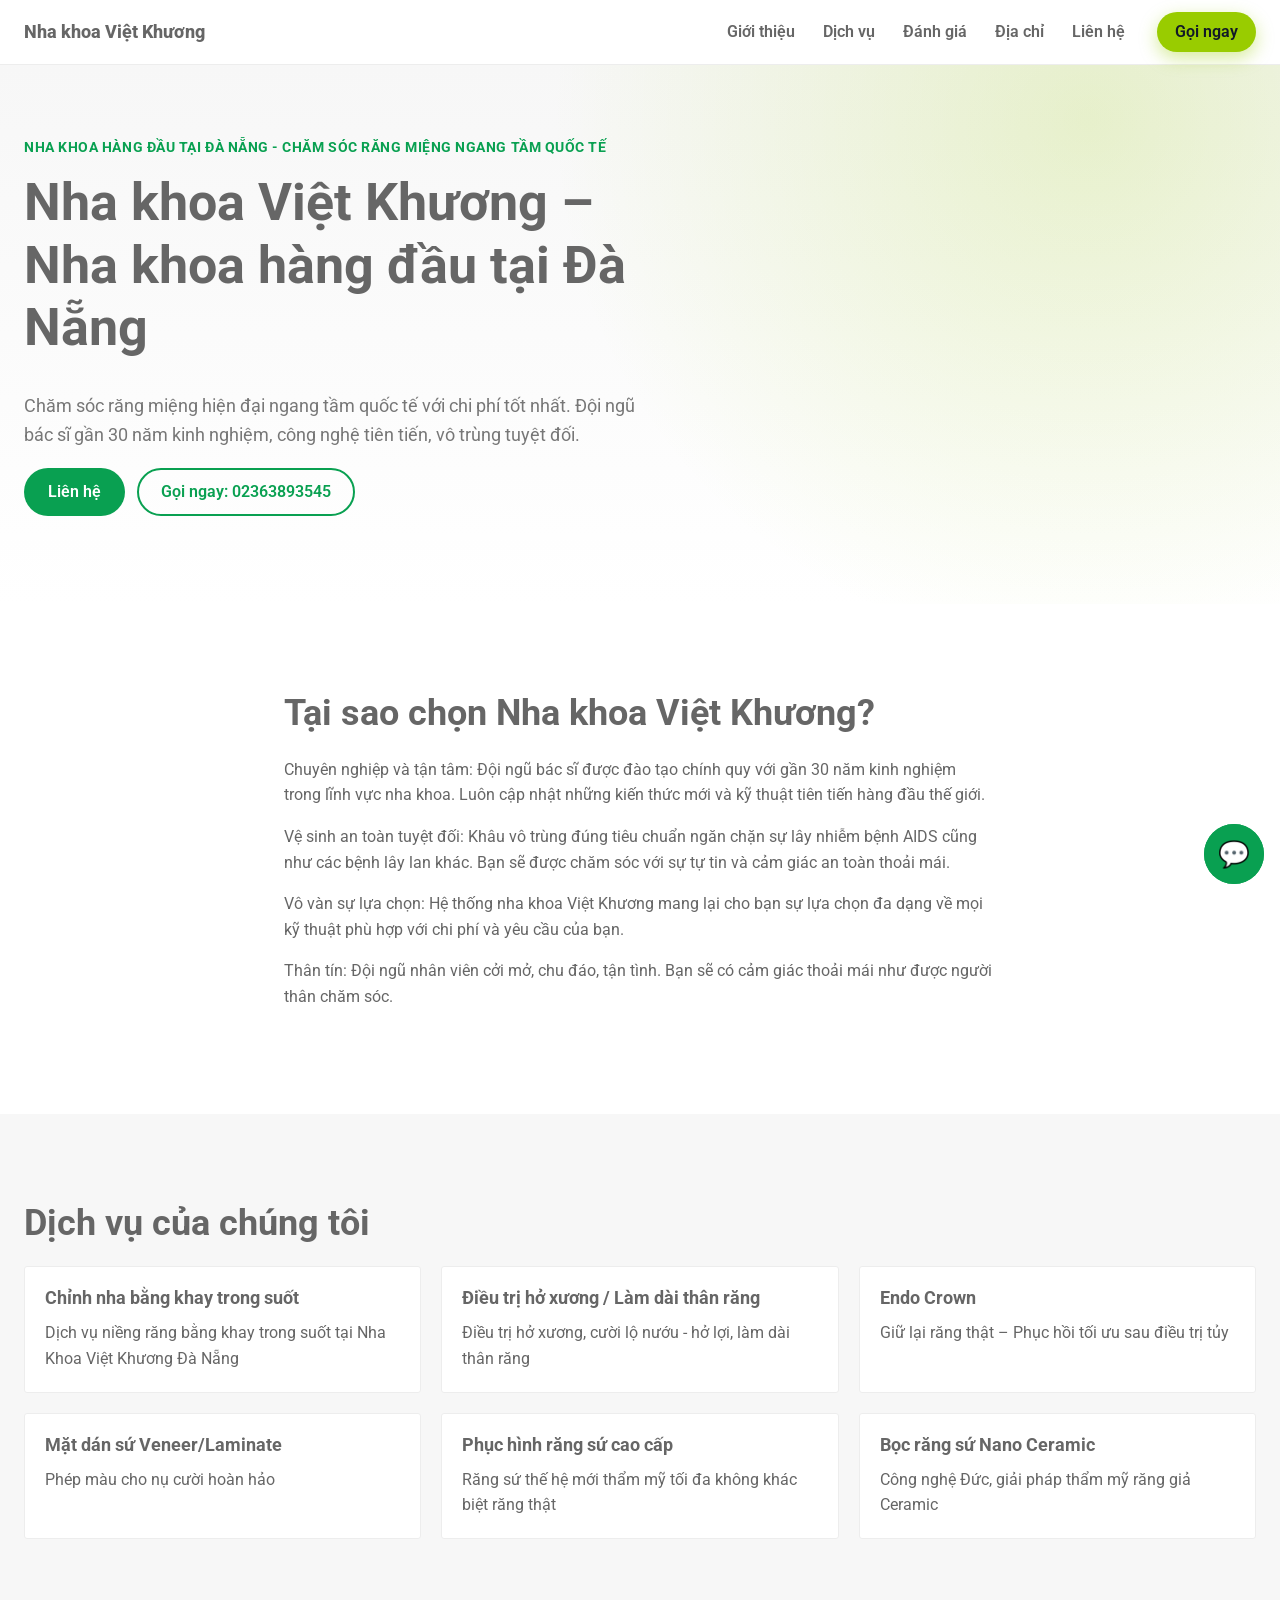
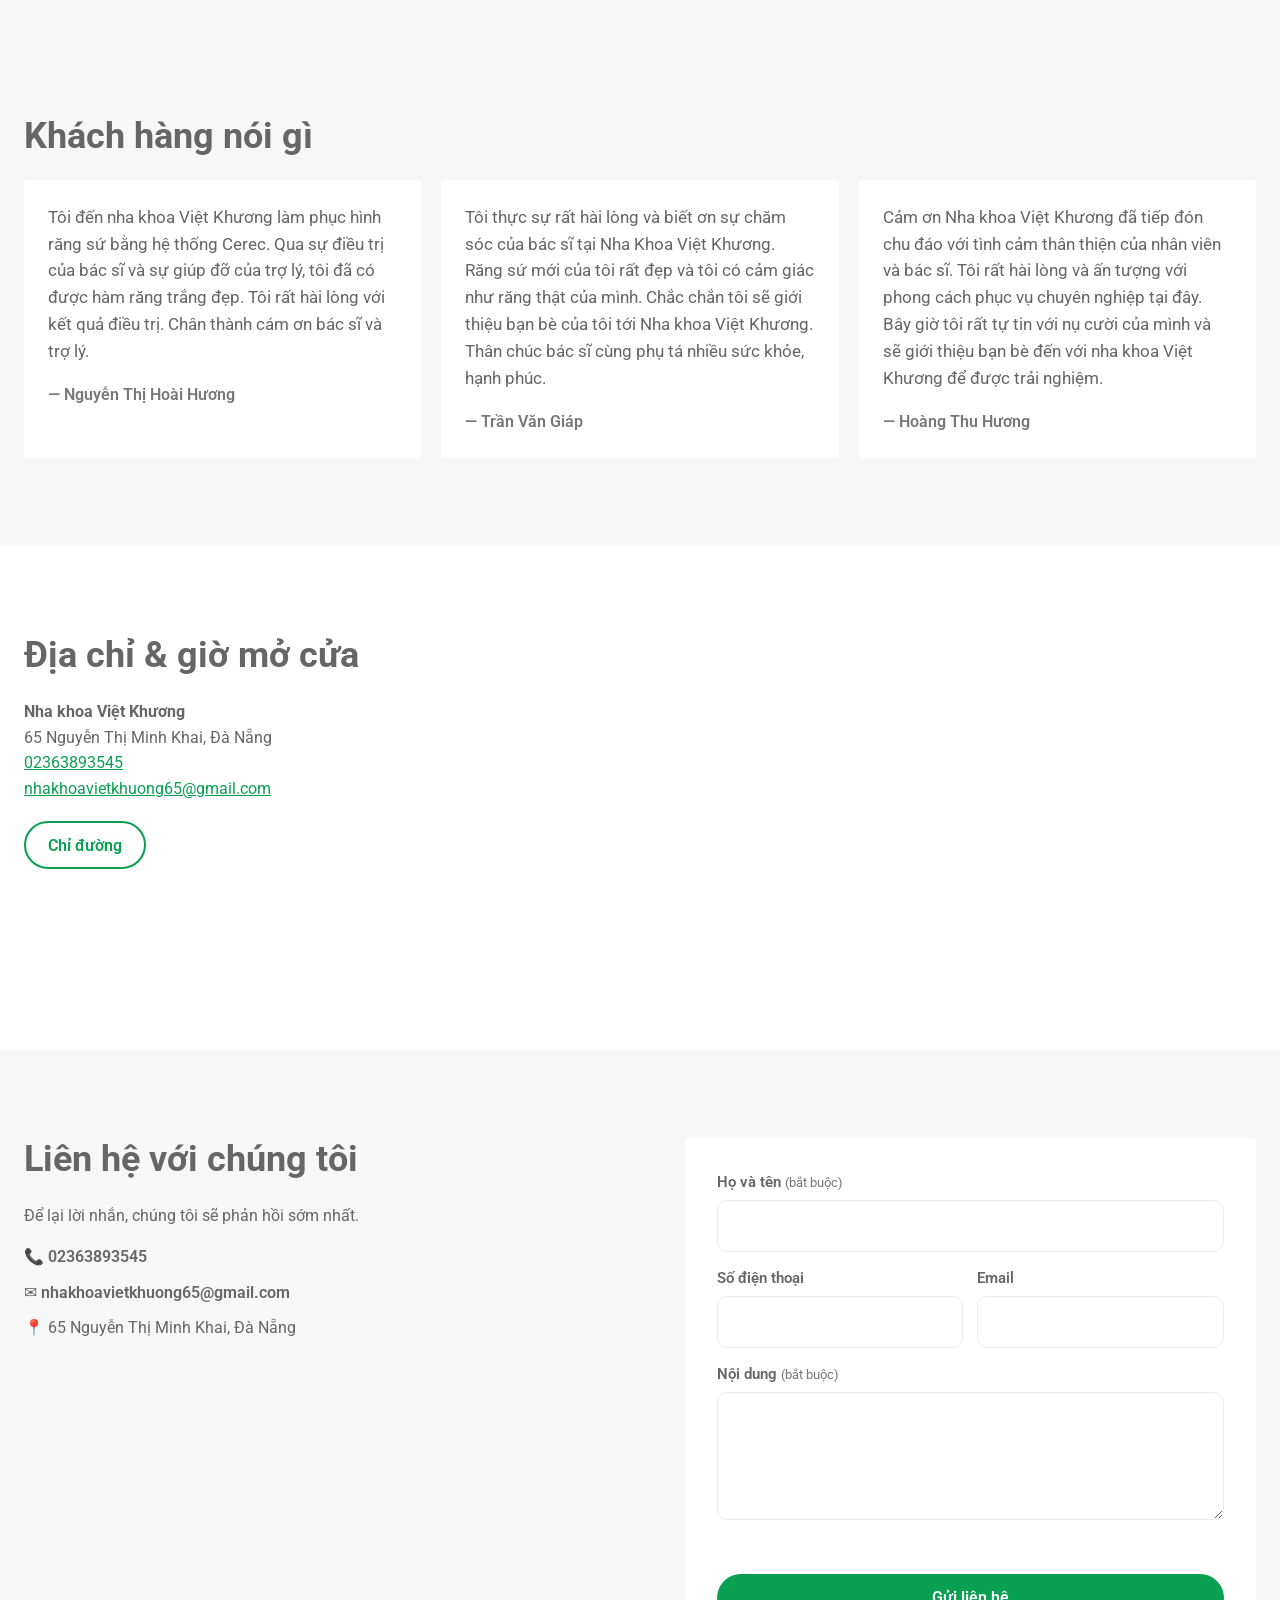
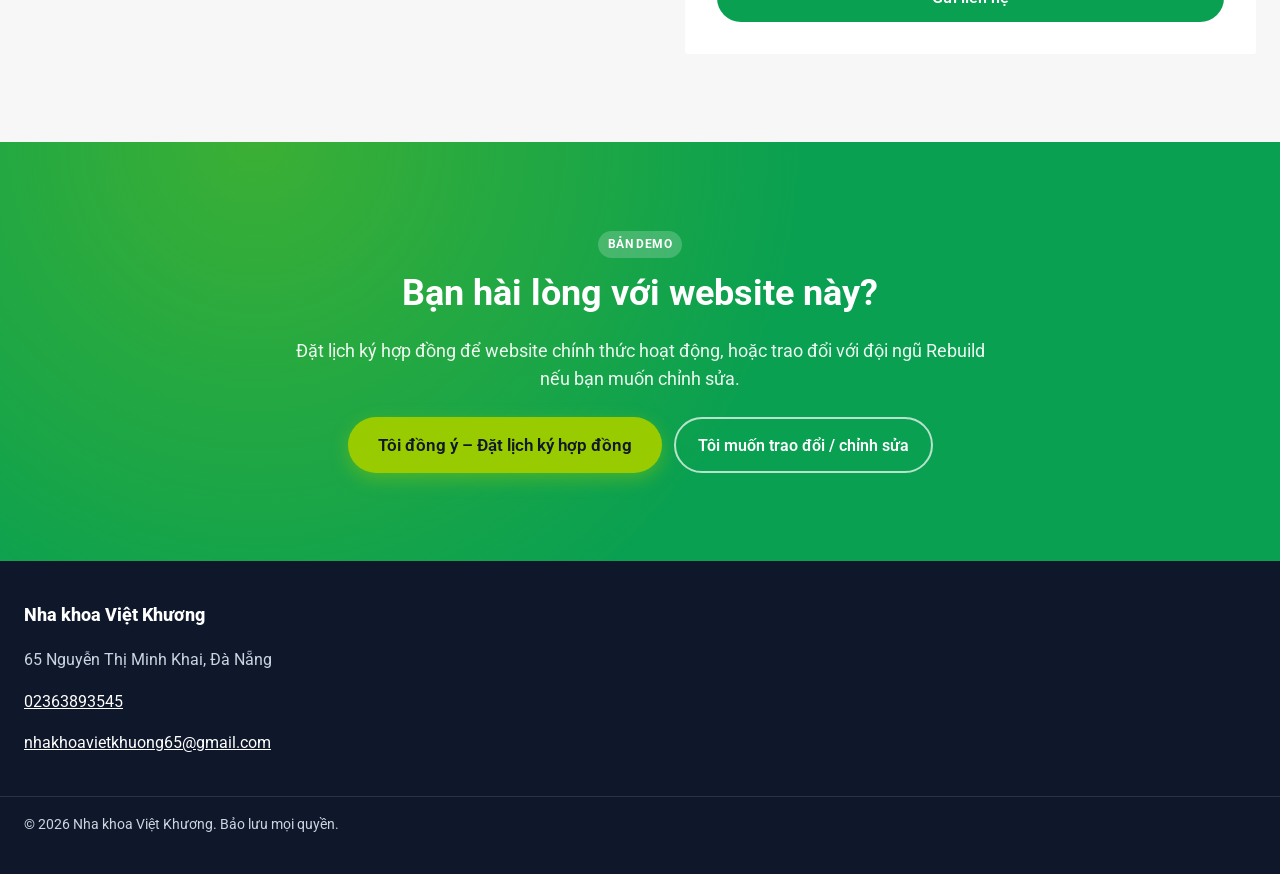
<file: index.html>
<!DOCTYPE html>
<html lang="vi">
<head>
<meta charset="utf-8">
<meta name="viewport" content="width=device-width, initial-scale=1">
<title>Nha khoa Việt Khương - Nha khoa hàng đầu Đà Nẵng | Chăm sóc răng miệng</title>
<meta name="description" content="Hệ thống Nha Khoa Việt Khương Đà Nẵng: Chỉnh nha khay trong suốt, implant, răng sứ, veneer, điều trị tủy. Bác sĩ 30 năm kinh nghiệm, công nghệ 3D, vô trùng tuyệt đối. Đặt">
<meta name="keywords" content="nha khoa Đà Nẵng, chỉnh nha khay trong suốt, implant, răng sứ, veneer, điều trị tủy, nha khoa Việt Khương">
<meta name="robots" content="noindex, nofollow">
<link rel="canonical" href="https://demo-20261023011558-4df3c60c.demo.rebuild.vn/">
<meta name="theme-color" content="#09a051">
<meta property="og:type" content="website">
<meta property="og:site_name" content="Nha khoa Việt Khương">
<meta property="og:title" content="Nha khoa Việt Khương - Nha khoa hàng đầu Đà Nẵng | Chăm sóc răng miệng">
<meta property="og:description" content="Hệ thống Nha Khoa Việt Khương Đà Nẵng: Chỉnh nha khay trong suốt, implant, răng sứ, veneer, điều trị tủy. Bác sĩ 30 năm kinh nghiệm, công nghệ 3D, vô trùng tuyệt đối. Đặt">
<meta property="og:url" content="https://demo-20261023011558-4df3c60c.demo.rebuild.vn/">
<meta property="og:locale" content="vi_VN">
<meta name="twitter:card" content="summary">
<link rel="preconnect" href="https://api.smess.vn" crossorigin>
<link rel="stylesheet" href="/assets/css/site.css">
<style>:root{--color-primary:#09a051;--color-accent:#99cc00;--color-text:#666666;--color-bg:#ffffff;}</style>
<link rel="stylesheet" href="/assets/css/tokens.css"><script type="application/ld+json">{"@context":"https://schema.org","@type":"MedicalBusiness","@id":"https://demo-20261023011558-4df3c60c.demo.rebuild.vn/#business","name":"Nha khoa Việt Khương","description":"Hệ thống Nha Khoa Việt Khương cung cấp dịch vụ chăm sóc răng miệng hiện đại ngang tầm quốc tế với đội ngũ bác sĩ gần 30 năm kinh nghiệm, quy trình vô trùng tuyệt đối và công nghệ tiên tiến. Cam kết chi phí tốt nhất cho bạn và gia đình.","url":"https://demo-20261023011558-4df3c60c.demo.rebuild.vn/","telephone":"02363893545","email":"nhakhoavietkhuong65@gmail.com","priceRange":"₫₫","address":{"@type":"PostalAddress","streetAddress":"65 Nguyễn Thị Minh Khai","addressLocality":"Đà Nẵng","addressCountry":"VN"},"makesOffer":[{"@type":"Offer","itemOffered":{"@type":"Service","name":"Chỉnh nha bằng khay trong suốt","description":"Dịch vụ niềng răng bằng khay trong suốt tại Nha Khoa Việt Khương Đà Nẵng"}},{"@type":"Offer","itemOffered":{"@type":"Service","name":"Điều trị hở xương / Làm dài thân răng","description":"Điều trị hở xương, cười lộ nướu - hở lợi, làm dài thân răng"}},{"@type":"Offer","itemOffered":{"@type":"Service","name":"Endo Crown","description":"Giữ lại răng thật – Phục hồi tối ưu sau điều trị tủy"}},{"@type":"Offer","itemOffered":{"@type":"Service","name":"Mặt dán sứ Veneer/Laminate","description":"Phép màu cho nụ cười hoàn hảo"}},{"@type":"Offer","itemOffered":{"@type":"Service","name":"Phục hình răng sứ cao cấp","description":"Răng sứ thế hệ mới thẩm mỹ tối đa không khác biệt răng thật"}},{"@type":"Offer","itemOffered":{"@type":"Service","name":"Bọc răng sứ Nano Ceramic","description":"Công nghệ Đức, giải pháp thẩm mỹ răng giả Ceramic"}}]}</script>
</head>
<body class="is-demo">
<a class="skip-link" href="#main">Bỏ qua điều hướng</a>
<header class="site-header" data-site-header>
  <div class="container header-inner">
    <a class="brand" href="/" aria-label="Nha khoa Việt Khương">
            <span class="brand-name">Nha khoa Việt Khương</span>
    </a>
    <button class="nav-toggle" type="button" aria-expanded="false" aria-controls="site-nav" data-nav-toggle>
      <span class="nav-toggle-bar" aria-hidden="true"></span>
      <span class="visually-hidden">Menu</span>
    </button>
    <nav id="site-nav" class="site-nav" aria-label="Menu" data-site-nav>
      <ul>
                <li><a href="#about">Giới thiệu</a></li>
                <li><a href="#services">Dịch vụ</a></li>
                <li><a href="#testimonials">Đánh giá</a></li>
                <li><a href="#location">Địa chỉ</a></li>
                <li><a href="#contact">Liên hệ</a></li>
              </ul>
      <a class="btn btn-small btn-accent header-call" href="tel:02363893545">Gọi ngay</a>    </nav>
  </div>
</header>
<main id="main">
<section class="hero" id="top" aria-labelledby="hero-title">
  <div class="container hero-inner">
    <div class="hero-copy">
      <p class="eyebrow">Nha khoa hàng đầu tại Đà Nẵng - Chăm sóc răng miệng ngang tầm quốc tế</p>      <h1 id="hero-title">Nha khoa Việt Khương – Nha khoa hàng đầu tại Đà Nẵng</h1>
      <p class="lead">Chăm sóc răng miệng hiện đại ngang tầm quốc tế với chi phí tốt nhất. Đội ngũ bác sĩ gần 30 năm kinh nghiệm, công nghệ tiên tiến, vô trùng tuyệt đối.</p>      <div class="hero-actions">
        <a class="btn btn-primary" href="#contact">Liên hệ</a>
        <a class="btn btn-outline" href="tel:02363893545">Gọi ngay: 02363893545</a>      </div>
            <div class="demo-cta-bar" role="region" aria-label="Bạn hài lòng với website này?" data-smeup-cta-reveal hidden>
        <span class="badge">Bản demo</span>
        <p class="demo-cta-bar-title">Bạn hài lòng với website này?</p>
        <div class="demo-cta-actions">
          <button type="button" class="btn btn-accent" data-smeup-cta="contract" data-cta-placement="hero">Tôi đồng ý – Đặt lịch ký hợp đồng</button>
          <button type="button" class="btn btn-link" data-smeup-cta="cooperation" data-cta-placement="hero">Tôi muốn trao đổi / chỉnh sửa</button>
        </div>
      </div>
          </div>
      </div>
</section>
<section class="section about" id="about" aria-labelledby="about-title">
  <div class="container about-inner narrow">
    <div class="about-copy">
      <h2 id="about-title">Tại sao chọn Nha khoa Việt Khương?</h2>
            <p>Chuyên nghiệp và tận tâm: Đội ngũ bác sĩ được đào tạo chính quy với gần 30 năm kinh nghiệm trong lĩnh vực nha khoa. Luôn cập nhật những kiến thức mới và kỹ thuật tiên tiến hàng đầu thế giới.</p>
            <p>Vệ sinh an toàn tuyệt đối: Khâu vô trùng đúng tiêu chuẩn ngăn chặn sự lây nhiễm bệnh AIDS cũng như các bệnh lây lan khác. Bạn sẽ được chăm sóc với sự tự tin và cảm giác an toàn thoải mái.</p>
            <p>Vô vàn sự lựa chọn: Hệ thống nha khoa Việt Khương mang lại cho bạn sự lựa chọn đa dạng về mọi kỹ thuật phù hợp với chi phí và yêu cầu của bạn.</p>
            <p>Thân tín: Đội ngũ nhân viên cởi mở, chu đáo, tận tình. Bạn sẽ có cảm giác thoải mái như được người thân chăm sóc.</p>
          </div>
      </div>
</section>
<section class="section services alt" id="services" aria-labelledby="services-title">
  <div class="container">
    <h2 id="services-title">Dịch vụ của chúng tôi</h2>
    <ul class="card-grid" role="list">
            <li class="card">
                <div class="card-body">
          <h3>Chỉnh nha bằng khay trong suốt</h3>
          <p>Dịch vụ niềng răng bằng khay trong suốt tại Nha Khoa Việt Khương Đà Nẵng</p>                  </div>
      </li>
            <li class="card">
                <div class="card-body">
          <h3>Điều trị hở xương / Làm dài thân răng</h3>
          <p>Điều trị hở xương, cười lộ nướu - hở lợi, làm dài thân răng</p>                  </div>
      </li>
            <li class="card">
                <div class="card-body">
          <h3>Endo Crown</h3>
          <p>Giữ lại răng thật – Phục hồi tối ưu sau điều trị tủy</p>                  </div>
      </li>
            <li class="card">
                <div class="card-body">
          <h3>Mặt dán sứ Veneer/Laminate</h3>
          <p>Phép màu cho nụ cười hoàn hảo</p>                  </div>
      </li>
            <li class="card">
                <div class="card-body">
          <h3>Phục hình răng sứ cao cấp</h3>
          <p>Răng sứ thế hệ mới thẩm mỹ tối đa không khác biệt răng thật</p>                  </div>
      </li>
            <li class="card">
                <div class="card-body">
          <h3>Bọc răng sứ Nano Ceramic</h3>
          <p>Công nghệ Đức, giải pháp thẩm mỹ răng giả Ceramic</p>                  </div>
      </li>
          </ul>
  </div>
</section>
<section class="section testimonials alt" id="testimonials" aria-labelledby="testimonials-title">
  <div class="container">
    <h2 id="testimonials-title">Khách hàng nói gì</h2>
    <ul class="testimonial-grid" role="list">
            <li>
        <figure class="testimonial">
                    <blockquote><p>Tôi đến nha khoa Việt Khương làm phục hình răng sứ bằng hệ thống Cerec. Qua sự điều trị của bác sĩ và sự giúp đỡ của trợ lý, tôi đã có được hàm răng trắng đẹp. Tôi rất hài lòng với kết quả điều trị. Chân thành cám ơn bác sĩ và trợ lý.</p></blockquote>
          <figcaption>— Nguyễn Thị Hoài Hương</figcaption>
        </figure>
      </li>
            <li>
        <figure class="testimonial">
                    <blockquote><p>Tôi thực sự rất hài lòng và biết ơn sự chăm sóc của bác sĩ tại Nha Khoa Việt Khương. Răng sứ mới của tôi rất đẹp và tôi có cảm giác như răng thật của mình. Chắc chắn tôi sẽ giới thiệu bạn bè của tôi tới Nha khoa Việt Khương. Thân chúc bác sĩ cùng phụ tá nhiều sức khỏe, hạnh phúc.</p></blockquote>
          <figcaption>— Trần Văn Giáp</figcaption>
        </figure>
      </li>
            <li>
        <figure class="testimonial">
                    <blockquote><p>Cảm ơn Nha khoa Việt Khương đã tiếp đón chu đáo với tình cảm thân thiện của nhân viên và bác sĩ. Tôi rất hài lòng và ấn tượng với phong cách phục vụ chuyên nghiệp tại đây. Bây giờ tôi rất tự tin với nụ cười của mình và sẽ giới thiệu bạn bè đến với nha khoa Việt Khương để được trải nghiệm.</p></blockquote>
          <figcaption>— Hoàng Thu Hương</figcaption>
        </figure>
      </li>
          </ul>
  </div>
</section>
<section class="section location" id="location" aria-labelledby="location-title">
  <div class="container location-inner">
    <div class="location-copy">
      <h2 id="location-title">Địa chỉ &amp; giờ mở cửa</h2>
            <address>
        <strong>Nha khoa Việt Khương</strong><br>
        65 Nguyễn Thị Minh Khai, Đà Nẵng<br>
        <a href="tel:02363893545">02363893545</a><br>        <a href="mailto:nhakhoavietkhuong65@gmail.com">nhakhoavietkhuong65@gmail.com</a>      </address>
                  <p><a class="btn btn-outline" href="https://www.google.com/maps/search/?api=1&amp;query=65%20Nguy%E1%BB%85n%20Th%E1%BB%8B%20Minh%20Khai%2C%20%C4%90%C3%A0%20N%E1%BA%B5ng" target="_blank" rel="noopener">Chỉ đường</a></p>    </div>
        <div class="map">
      <iframe src="https://www.google.com/maps?output=embed&amp;q=65%20Nguy%E1%BB%85n%20Th%E1%BB%8B%20Minh%20Khai%2C%20%C4%90%C3%A0%20N%E1%BA%B5ng" title="Địa chỉ &amp; giờ mở cửa" loading="lazy" referrerpolicy="no-referrer-when-downgrade" allowfullscreen></iframe>
    </div>
      </div>
</section>
<section class="section contact alt" id="contact" aria-labelledby="contact-title">
  <div class="container contact-inner">
    <div class="contact-copy">
      <h2 id="contact-title">Liên hệ với chúng tôi</h2>
      <p>Để lại lời nhắn, chúng tôi sẽ phản hồi sớm nhất.</p>
      <ul class="contact-list" role="list">
        <li><a href="tel:02363893545">📞 02363893545</a></li>        <li><a href="mailto:nhakhoavietkhuong65@gmail.com">✉️ nhakhoavietkhuong65@gmail.com</a></li>        <li>📍 65 Nguyễn Thị Minh Khai, Đà Nẵng</li>      </ul>
    </div>
    <form class="lead-form" id="contact-form" data-smeup-form="contact_form" data-message-required="true" novalidate>
      <div class="field">
  <label for="contact-name">Họ và tên <span class="req">(bắt buộc)</span></label>
  <input id="contact-name" name="name" type="text" autocomplete="name" maxlength="255" required>
</div>
<div class="field-row">
  <div class="field">
    <label for="contact-phone">Số điện thoại</label>
    <input id="contact-phone" name="phone" type="tel" autocomplete="tel" inputmode="tel" maxlength="20">
  </div>
  <div class="field">
    <label for="contact-email">Email</label>
    <input id="contact-email" name="email" type="email" autocomplete="email" maxlength="255">
  </div>
</div>
<div class="field">
  <label for="contact-message">Nội dung <span class="req">(bắt buộc)</span></label>
  <textarea id="contact-message" name="message" rows="4" maxlength="5000" required></textarea>
</div><div class="hp" aria-hidden="true">
  <label for="contact-website">Website</label>
  <input id="contact-website" name="website" type="text" tabindex="-1" autocomplete="off">
</div>
<p class="form-status" role="status" aria-live="polite" data-form-status></p>
      <button class="btn btn-primary btn-block" type="submit" data-label="Gửi liên hệ">Gửi liên hệ</button>
    </form>
  </div>
</section>
<section class="section demo-cta" id="demo-cta" aria-labelledby="demo-cta-title">
  <div class="container narrow">
    <span class="badge badge-light">Bản demo</span>
    <h2 id="demo-cta-title">Bạn hài lòng với website này?</h2>
    <p>Đặt lịch ký hợp đồng để website chính thức hoạt động, hoặc trao đổi với đội ngũ Rebuild nếu bạn muốn chỉnh sửa.</p>
    <div class="demo-cta-actions">
      <button type="button" class="btn btn-accent btn-large" data-smeup-cta="contract" data-cta-placement="final">Tôi đồng ý – Đặt lịch ký hợp đồng</button>
      <button type="button" class="btn btn-ghost" data-smeup-cta="cooperation" data-cta-placement="final">Tôi muốn trao đổi / chỉnh sửa</button>
    </div>
  </div>
</section>
</main>
<footer class="site-footer">
  <div class="container footer-inner">
    <div>
      <p class="brand-name">Nha khoa Việt Khương</p>
      <p>65 Nguyễn Thị Minh Khai, Đà Nẵng</p>      <p><a href="tel:02363893545">02363893545</a></p>      <p><a href="mailto:nhakhoavietkhuong65@gmail.com">nhakhoavietkhuong65@gmail.com</a></p>    </div>
      </div>
  <div class="container footer-bottom">
    <p>© <span data-year>2026</span> Nha khoa Việt Khương. Bảo lưu mọi quyền.</p>
  </div>
</footer>
<dialog class="cta-dialog" id="smeup-dialog-contract" aria-labelledby="smeup-dialog-contract-title" data-smeup-dialog="contract">
  <form class="lead-form" data-smeup-form="demo_contract_request" data-message-required="false" novalidate>
    <button class="dialog-close" type="button" data-dialog-close aria-label="Đóng">×</button>
    <h2 id="smeup-dialog-contract-title">Đặt lịch ký hợp đồng</h2>
    <p>Để lại thông tin, đội ngũ Rebuild sẽ gọi lại để chốt lịch ký hợp đồng và đưa website lên tên miền của bạn.</p>
    <div class="field">
  <label for="contract-name">Họ và tên <span class="req">(bắt buộc)</span></label>
  <input id="contract-name" name="name" type="text" autocomplete="name" maxlength="255" required>
</div>
<div class="field-row">
  <div class="field">
    <label for="contract-phone">Số điện thoại</label>
    <input id="contract-phone" name="phone" type="tel" autocomplete="tel" inputmode="tel" maxlength="20">
  </div>
  <div class="field">
    <label for="contract-email">Email</label>
    <input id="contract-email" name="email" type="email" autocomplete="email" maxlength="255">
  </div>
</div>
<div class="field">
  <label for="contract-message">Thời gian thuận tiện / ghi chú (không bắt buộc)</label>
  <textarea id="contract-message" name="message" rows="4" maxlength="5000"></textarea>
</div><div class="hp" aria-hidden="true">
  <label for="contract-website">Website</label>
  <input id="contract-website" name="website" type="text" tabindex="-1" autocomplete="off">
</div>
<p class="form-status" role="status" aria-live="polite" data-form-status></p>
    <button class="btn btn-accent btn-block" type="submit" data-label="Gửi yêu cầu ký hợp đồng">Gửi yêu cầu ký hợp đồng</button>
  </form>
</dialog>
<dialog class="cta-dialog" id="smeup-dialog-cooperation" aria-labelledby="smeup-dialog-cooperation-title" data-smeup-dialog="cooperation">
  <form class="lead-form" data-smeup-form="demo_cooperation_request" data-message-required="true" novalidate>
    <button class="dialog-close" type="button" data-dialog-close aria-label="Đóng">×</button>
    <h2 id="smeup-dialog-cooperation-title">Trao đổi với đội ngũ Rebuild</h2>
    <p>Bạn muốn thay đổi gì, hoặc cần thêm thông tin? Hãy cho chúng tôi biết.</p>
    <div class="field">
  <label for="cooperation-name">Họ và tên <span class="req">(bắt buộc)</span></label>
  <input id="cooperation-name" name="name" type="text" autocomplete="name" maxlength="255" required>
</div>
<div class="field-row">
  <div class="field">
    <label for="cooperation-phone">Số điện thoại</label>
    <input id="cooperation-phone" name="phone" type="tel" autocomplete="tel" inputmode="tel" maxlength="20">
  </div>
  <div class="field">
    <label for="cooperation-email">Email</label>
    <input id="cooperation-email" name="email" type="email" autocomplete="email" maxlength="255">
  </div>
</div>
<div class="field">
  <label for="cooperation-message">Bạn muốn chỉnh sửa hoặc hỏi điều gì? <span class="req">(bắt buộc)</span></label>
  <textarea id="cooperation-message" name="message" rows="4" maxlength="5000" required></textarea>
</div><div class="hp" aria-hidden="true">
  <label for="cooperation-website">Website</label>
  <input id="cooperation-website" name="website" type="text" tabindex="-1" autocomplete="off">
</div>
<p class="form-status" role="status" aria-live="polite" data-form-status></p>
    <button class="btn btn-primary btn-block" type="submit" data-label="Gửi yêu cầu">Gửi yêu cầu</button>
  </form>
</dialog>
<script src="/assets/js/site-config.js"></script>
<script src="/assets/js/smeup-core.js" defer></script>
<script src="/assets/js/contact-form.js" defer></script>
<script src="/assets/js/livechat.js" defer></script>
<script src="/assets/js/demo-cta.js" defer></script>
<script src="/assets/js/site.js" defer></script>
</body>
</html>
</file>
<file: assets/css/site.css>
/*
 * Rebuild website template — mobile-first, no framework.
 * Brand colors come from business data as CSS custom properties set in <head>:
 * --color-primary, --color-accent, --color-text, --color-bg.
 */
:root {
  --color-primary: #0f766e;
  --color-accent: #f59e0b;
  --color-text: #1f2937;
  --color-bg: #ffffff;
  --color-muted: color-mix(in srgb, var(--color-text) 65%, var(--color-bg));
  --color-surface: color-mix(in srgb, var(--color-primary) 6%, var(--color-bg));
  --color-border: color-mix(in srgb, var(--color-text) 14%, var(--color-bg));
  --color-success: #15803d;
  --color-error: #b91c1c;
  --radius: 14px;
  --shadow: 0 10px 30px rgb(15 23 42 / 0.08);
  --container: 1120px;
  --gutter: 16px;
  --font: system-ui, -apple-system, "Segoe UI", Roboto, "Helvetica Neue", Arial, "Noto Sans", sans-serif;
}

*,
*::before,
*::after {
  box-sizing: border-box;
}

html {
  scroll-behavior: smooth;
  scroll-padding-top: 72px;
  -webkit-text-size-adjust: 100%;
}

body {
  margin: 0;
  font-family: var(--font);
  font-size: 1rem;
  line-height: 1.6;
  color: var(--color-text);
  background: var(--color-bg);
}

img {
  display: block;
  max-width: 100%;
  height: auto;
}

a {
  color: var(--color-primary);
}

h1,
h2,
h3 {
  line-height: 1.2;
  margin: 0 0 0.6em;
}

h1 {
  font-size: clamp(2rem, 6vw, 3.25rem);
}

h2 {
  font-size: clamp(1.6rem, 4vw, 2.25rem);
}

h3 {
  font-size: 1.15rem;
}

p {
  margin: 0 0 1em;
}

:focus-visible {
  outline: 3px solid var(--color-accent);
  outline-offset: 2px;
}

.container {
  width: 100%;
  max-width: var(--container);
  margin: 0 auto;
  padding: 0 var(--gutter);
}

.narrow {
  max-width: 760px;
}

.visually-hidden,
.hp {
  position: absolute !important;
  width: 1px;
  height: 1px;
  padding: 0;
  margin: -1px;
  overflow: hidden;
  clip: rect(0 0 0 0);
  white-space: nowrap;
  border: 0;
}

.skip-link {
  position: absolute;
  left: var(--gutter);
  top: -100px;
  z-index: 100;
  padding: 8px 14px;
  background: var(--color-text);
  color: var(--color-bg);
  border-radius: 8px;
}

.skip-link:focus {
  top: 8px;
}

/* Buttons */
.btn {
  display: inline-flex;
  align-items: center;
  justify-content: center;
  gap: 8px;
  min-height: 48px;
  padding: 12px 22px;
  border: 2px solid transparent;
  border-radius: 999px;
  font: inherit;
  font-weight: 600;
  line-height: 1.2;
  text-align: center;
  text-decoration: none;
  cursor: pointer;
  transition: transform 0.15s ease, background-color 0.15s ease, box-shadow 0.15s ease;
}

.btn:hover {
  transform: translateY(-1px);
}

.btn:disabled,
.btn[aria-disabled="true"] {
  opacity: 0.65;
  cursor: progress;
  transform: none;
}

.btn-primary {
  background: var(--color-primary);
  color: #fff;
}

.btn-accent {
  background: var(--color-accent);
  color: #111827;
  box-shadow: 0 6px 18px color-mix(in srgb, var(--color-accent) 40%, transparent);
}

.btn-outline {
  border-color: var(--color-primary);
  color: var(--color-primary);
  background: transparent;
}

.btn-ghost {
  border-color: rgb(255 255 255 / 0.7);
  color: #fff;
  background: transparent;
}

.btn-link {
  background: transparent;
  color: var(--color-primary);
  text-decoration: underline;
  padding-inline: 8px;
}

.btn-small {
  min-height: 40px;
  padding: 8px 16px;
}

.btn-large {
  min-height: 56px;
  padding: 16px 28px;
  font-size: 1.05rem;
}

.btn-block {
  width: 100%;
}

.badge {
  display: inline-block;
  padding: 4px 10px;
  border-radius: 999px;
  background: var(--color-accent);
  color: #111827;
  font-size: 0.75rem;
  font-weight: 700;
  letter-spacing: 0.04em;
  text-transform: uppercase;
}

.badge-light {
  background: rgb(255 255 255 / 0.2);
  color: #fff;
}

/* Header */
.site-header {
  position: sticky;
  top: 0;
  z-index: 50;
  background: color-mix(in srgb, var(--color-bg) 92%, transparent);
  backdrop-filter: blur(8px);
  border-bottom: 1px solid var(--color-border);
}

.header-inner {
  display: flex;
  align-items: center;
  justify-content: space-between;
  min-height: 64px;
  gap: 12px;
}

.brand {
  display: flex;
  align-items: center;
  gap: 10px;
  color: var(--color-text);
  text-decoration: none;
  min-width: 0;
}

.brand img {
  width: 40px;
  height: 40px;
  object-fit: contain;
}

.brand-name {
  font-weight: 800;
  font-size: 1.1rem;
  overflow: hidden;
  text-overflow: ellipsis;
  white-space: nowrap;
}

.nav-toggle {
  display: inline-flex;
  align-items: center;
  justify-content: center;
  width: 44px;
  height: 44px;
  border: 1px solid var(--color-border);
  border-radius: 10px;
  background: var(--color-bg);
  cursor: pointer;
}

.nav-toggle-bar,
.nav-toggle-bar::before,
.nav-toggle-bar::after {
  display: block;
  width: 20px;
  height: 2px;
  background: var(--color-text);
  border-radius: 2px;
  content: "";
  position: relative;
}

.nav-toggle-bar::before {
  position: absolute;
  top: -6px;
}

.nav-toggle-bar::after {
  position: absolute;
  top: 6px;
}

.site-nav {
  position: absolute;
  top: 100%;
  left: 0;
  right: 0;
  display: none;
  padding: 8px var(--gutter) 16px;
  background: var(--color-bg);
  border-bottom: 1px solid var(--color-border);
  box-shadow: var(--shadow);
}

.site-nav.is-open {
  display: block;
}

.site-nav ul {
  list-style: none;
  margin: 0 0 12px;
  padding: 0;
}

.site-nav li a {
  display: block;
  padding: 12px 4px;
  color: var(--color-text);
  font-weight: 600;
  text-decoration: none;
  border-bottom: 1px solid var(--color-border);
}

/* Hero */
.hero {
  padding: 40px 0 56px;
  background:
    radial-gradient(circle at 85% 10%, color-mix(in srgb, var(--color-accent) 18%, transparent), transparent 45%),
    linear-gradient(180deg, var(--color-surface), var(--color-bg));
}

.hero-inner {
  display: grid;
  gap: 32px;
  align-items: center;
}

.eyebrow {
  color: var(--color-primary);
  font-weight: 700;
  letter-spacing: 0.04em;
  text-transform: uppercase;
  font-size: 0.85rem;
}

.lead {
  font-size: 1.15rem;
  color: var(--color-muted);
}

.hero-actions,
.demo-cta-actions {
  display: flex;
  flex-wrap: wrap;
  gap: 12px;
}

.hero-actions .btn,
.demo-cta-actions .btn {
  flex: 1 1 100%;
}

.hero-media img {
  width: 100%;
  border-radius: calc(var(--radius) * 1.5);
  box-shadow: var(--shadow);
  aspect-ratio: 4 / 3;
  object-fit: cover;
}

.demo-cta-bar {
  margin-top: 28px;
  padding: 18px;
  border: 2px dashed color-mix(in srgb, var(--color-accent) 70%, transparent);
  border-radius: var(--radius);
  background: color-mix(in srgb, var(--color-accent) 8%, var(--color-bg));
}

.demo-cta-bar.is-revealed {
  animation: demo-cta-reveal 0.4s ease-out;
}

@keyframes demo-cta-reveal {
  from {
    opacity: 0;
    transform: translateY(8px);
  }
}

.demo-cta-bar-title {
  margin: 8px 0 12px;
  font-weight: 700;
}

/* Sections */
.section {
  padding: 56px 0;
}

.section.alt {
  background: var(--color-surface);
}

.about-inner,
.location-inner,
.contact-inner {
  display: grid;
  gap: 32px;
  align-items: start;
}

.about-media,
.card img,
.gallery-grid img {
  border-radius: var(--radius);
  object-fit: cover;
}

.card-grid,
.gallery-grid,
.testimonial-grid,
.contact-list,
.social {
  list-style: none;
  margin: 0;
  padding: 0;
}

.card-grid {
  display: grid;
  gap: 20px;
}

.card {
  overflow: hidden;
  background: var(--color-bg);
  border: 1px solid var(--color-border);
  border-radius: var(--radius);
  box-shadow: var(--shadow);
}

.card img {
  width: 100%;
  aspect-ratio: 3 / 2;
  border-radius: 0;
}

.card-body {
  padding: 20px;
}

.card-body p:last-child {
  margin-bottom: 0;
}

.price {
  color: var(--color-primary);
  font-weight: 700;
}

.gallery-grid {
  display: grid;
  grid-template-columns: repeat(2, 1fr);
  gap: 12px;
}

.gallery-grid img {
  width: 100%;
  aspect-ratio: 4 / 3;
}

.testimonial-grid {
  display: grid;
  gap: 20px;
}

.testimonial {
  height: 100%;
  margin: 0;
  padding: 24px;
  background: var(--color-bg);
  border-radius: var(--radius);
  box-shadow: var(--shadow);
}

.testimonial blockquote {
  margin: 0 0 12px;
  font-size: 1.05rem;
}

.testimonial figcaption {
  color: var(--color-muted);
  font-weight: 600;
}

.stars {
  margin: 0 0 8px;
  color: var(--color-accent);
  letter-spacing: 2px;
}

address {
  font-style: normal;
  margin-bottom: 20px;
}

.hours {
  margin: 0 0 20px;
}

.hours div {
  display: flex;
  justify-content: space-between;
  gap: 16px;
  padding: 10px 0;
  border-bottom: 1px solid var(--color-border);
}

.hours dt {
  font-weight: 600;
}

.hours dd {
  margin: 0;
  white-space: nowrap;
}

.map iframe {
  width: 100%;
  height: 320px;
  border: 0;
  border-radius: var(--radius);
  box-shadow: var(--shadow);
}

.contact-list li {
  margin-bottom: 10px;
}

.contact-list a {
  color: var(--color-text);
  font-weight: 600;
  text-decoration: none;
}

/* Forms */
.lead-form {
  padding: 24px 20px;
  background: var(--color-bg);
  border-radius: var(--radius);
  box-shadow: var(--shadow);
}

.field {
  display: grid;
  gap: 6px;
  margin-bottom: 14px;
}

.field-row {
  display: grid;
  gap: 0 14px;
}

.field label {
  font-weight: 600;
  font-size: 0.95rem;
}

.req {
  color: var(--color-muted);
  font-weight: 400;
  font-size: 0.85em;
}

.field input,
.field textarea {
  width: 100%;
  min-height: 48px;
  padding: 12px 14px;
  border: 1px solid var(--color-border);
  border-radius: 10px;
  background: var(--color-bg);
  color: var(--color-text);
  font: inherit;
  font-size: 16px; /* no iOS zoom on focus */
}

.field textarea {
  resize: vertical;
}

.field input:focus,
.field textarea:focus {
  border-color: var(--color-primary);
  outline: 2px solid color-mix(in srgb, var(--color-primary) 25%, transparent);
  outline-offset: 0;
}

.field [aria-invalid="true"] {
  border-color: var(--color-error);
}

.form-status {
  min-height: 1.6em;
  margin: 4px 0 14px;
  font-weight: 600;
}

.lead-form[data-state="success"] .form-status {
  color: var(--color-success);
}

.lead-form[data-state="error"] .form-status {
  color: var(--color-error);
}

.lead-form[data-state="loading"] .btn[type="submit"]::before {
  content: "";
  width: 16px;
  height: 16px;
  border: 2px solid currentColor;
  border-right-color: transparent;
  border-radius: 50%;
  animation: spin 0.8s linear infinite;
}

@keyframes spin {
  to {
    transform: rotate(360deg);
  }
}

/* Demo CTA */
.demo-cta {
  text-align: center;
  color: #fff;
  background:
    radial-gradient(circle at 20% 0%, color-mix(in srgb, var(--color-accent) 35%, transparent), transparent 50%),
    var(--color-primary);
}

.demo-cta h2 {
  margin-top: 14px;
}

.demo-cta p {
  font-size: 1.1rem;
  opacity: 0.92;
}

.demo-cta .demo-cta-actions {
  justify-content: center;
  margin-top: 24px;
}

.cta-dialog {
  width: min(560px, calc(100% - 2 * var(--gutter)));
  max-height: calc(100dvh - 32px);
  padding: 0;
  border: 0;
  border-radius: calc(var(--radius) * 1.3);
  box-shadow: 0 30px 80px rgb(15 23 42 / 0.35);
  color: var(--color-text);
}

.cta-dialog::backdrop {
  background: rgb(15 23 42 / 0.55);
}

.cta-dialog .lead-form {
  position: relative;
  box-shadow: none;
  padding: 28px 22px 22px;
}

.cta-dialog h2 {
  font-size: 1.4rem;
  padding-right: 32px;
}

.dialog-close {
  position: absolute;
  top: 10px;
  right: 10px;
  width: 40px;
  height: 40px;
  border: 0;
  border-radius: 50%;
  background: var(--color-surface);
  color: var(--color-text);
  font-size: 1.5rem;
  line-height: 1;
  cursor: pointer;
}

/* Live chat fallback launcher (no widget token configured) */
.chat-fallback {
  position: fixed;
  right: 16px;
  bottom: 16px;
  z-index: 60;
  width: 60px;
  height: 60px;
  border: 0;
  border-radius: 50%;
  background: var(--color-primary);
  color: #fff;
  font-size: 1.6rem;
  box-shadow: var(--shadow);
  cursor: pointer;
}

/* Footer */
.site-footer {
  padding: 40px 0 24px;
  background: #0f172a;
  color: #cbd5e1;
}

.site-footer a {
  color: #fff;
}

.footer-inner {
  display: grid;
  gap: 24px;
}

.site-footer .brand-name {
  color: #fff;
}

.footer-title {
  color: #fff;
  font-weight: 700;
}

.social {
  display: flex;
  flex-wrap: wrap;
  gap: 12px;
}

.footer-bottom {
  margin-top: 24px;
  padding-top: 16px;
  border-top: 1px solid rgb(255 255 255 / 0.12);
  font-size: 0.9rem;
}

.not-found {
  min-height: 50vh;
  text-align: center;
}

/* ≥ 640px */
@media (min-width: 640px) {
  :root {
    --gutter: 24px;
  }

  .hero-actions .btn,
  .demo-cta-actions .btn {
    flex: 0 1 auto;
  }

  .field-row {
    grid-template-columns: 1fr 1fr;
  }

  .card-grid,
  .testimonial-grid {
    grid-template-columns: repeat(2, 1fr);
  }

  .gallery-grid {
    grid-template-columns: repeat(3, 1fr);
  }

  .footer-inner {
    grid-template-columns: 2fr 1fr;
  }
}

/* ≥ 960px */
@media (min-width: 960px) {
  .nav-toggle {
    display: none;
  }

  .site-nav {
    position: static;
    display: flex;
    align-items: center;
    gap: 20px;
    padding: 0;
    border: 0;
    box-shadow: none;
    background: transparent;
  }

  .site-nav ul {
    display: flex;
    gap: 4px;
    margin: 0;
  }

  .site-nav li a {
    padding: 8px 12px;
    border: 0;
    border-radius: 8px;
  }

  .site-nav li a:hover {
    background: var(--color-surface);
  }

  .hero {
    padding: 72px 0 88px;
  }

  .hero-inner,
  .about-inner,
  .location-inner,
  .contact-inner {
    grid-template-columns: 1.1fr 1fr;
  }

  .about-inner.narrow {
    grid-template-columns: 1fr;
  }

  .section {
    padding: 88px 0;
  }

  .card-grid,
  .testimonial-grid {
    grid-template-columns: repeat(3, 1fr);
  }

  .gallery-grid {
    grid-template-columns: repeat(4, 1fr);
  }

  .lead-form {
    padding: 32px;
  }
}

@media (prefers-reduced-motion: reduce) {
  html {
    scroll-behavior: auto;
  }

  *,
  *::before,
  *::after {
    animation: none !important;
    transition: none !important;
  }
}
</file>
<file: assets/css/tokens.css>
/* Measured design of the business's current website (rebuild.vn design tokens). */
@import url("https://fonts.googleapis.com/css?family=Roboto:400,500,600,700&display=swap");
:root {
  --color-primary: #09a051;
  --color-secondary: #eb008b;
  --color-accent: #99cc00;
  --color-background: #ffffff;
  --color-bg: #ffffff;
  --color-surface: #f7f7f7;
  --color-text: #666666;
  --color-muted: #777777;
  --color-border: #ededed;
  --color-link: #eb008b;
  --font-body: "Roboto", system-ui, sans-serif;
  --font: "Roboto", system-ui, sans-serif;
  --font-heading: "Roboto", system-ui, sans-serif;
  --font-size-body: 16px;
  --font-size-h2: 25.84px;
  --radius-md: 3px;
  --radius-pill: 9999px;
  --radius: 3px;
  --shadow: rgba(255, 255, 255, 0) 0px 0px 0px 2px;
  --container: 1440px;
  --space-unit: 5px;
}
</file>
